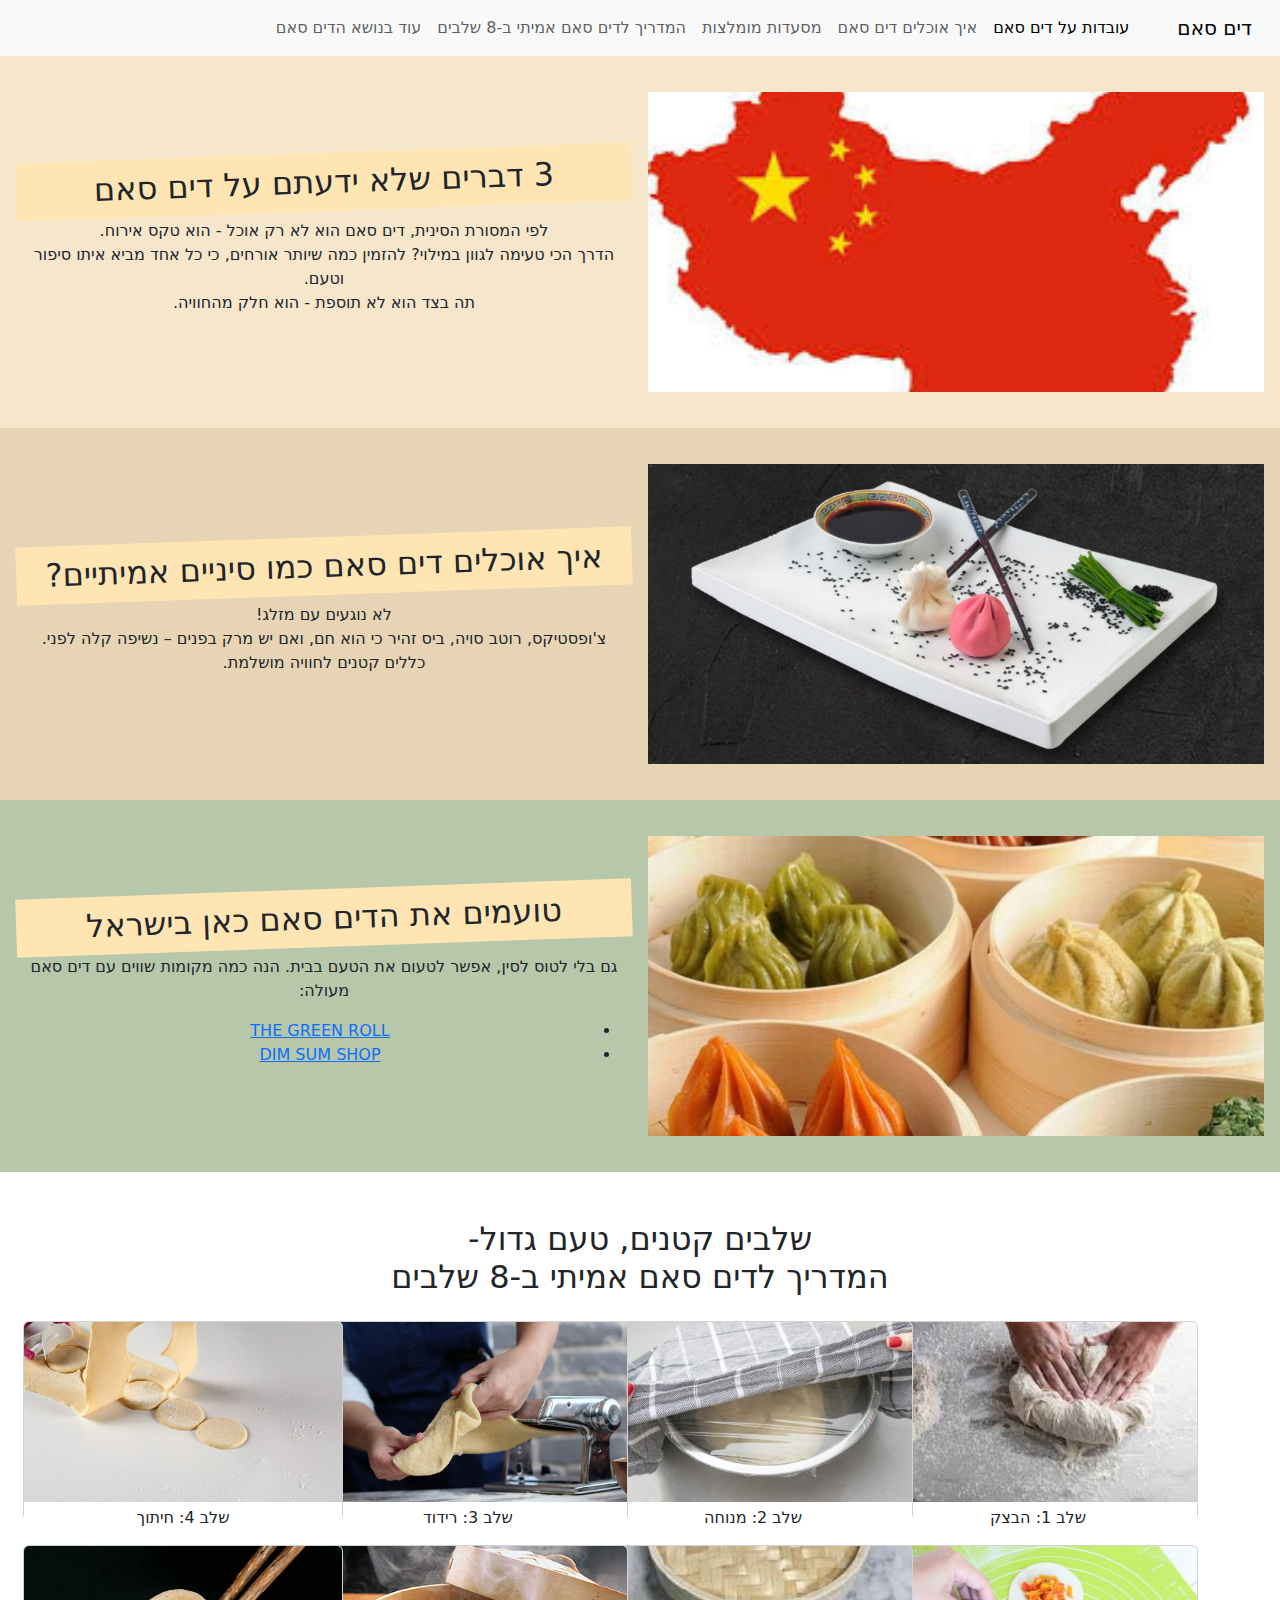
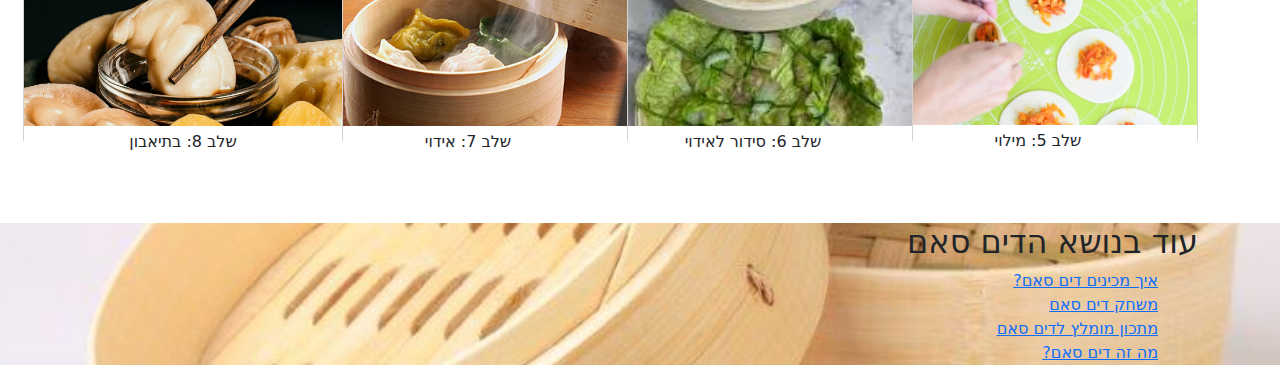
<file: index.html>
<!DOCTYPE html> <!-- HTML5 -->
<html lang="he"><!-- Hebrew Language -->

<head>
    <meta charset="UTF-8"> <!-- The character set -->
    <title>דים סאם- כיסונים קטנים עם טעמים גדולים</title>
    <meta name="viewport" content="width=device-width, initial-scale=1"> <!-- To Be Responsive -->
    <!-- Latest compiled and minified CSS -->
    <link rel="stylesheet" href="https://cdn.jsdelivr.net/npm/bootstrap@5.3.0/dist/css/bootstrap.min.css">
    <!-- Bootstrap JavaScript Bundle -->
    <script src="https://cdn.jsdelivr.net/npm/bootstrap@5.3.0/dist/js/bootstrap.bundle.min.js"></script>
    <link rel="stylesheet" href="stylesheet.css">
</head>

<body dir="rtl">

    <header>
        <nav class="navbar navbar-expand-lg navbar-light bg-light">
            <div class="container-fluid">
                <a class="navbar-brand" href="#">דים סאם</a>
                <button class="navbar-toggler" type="button" data-bs-toggle="collapse" data-bs-target="#navbarNav"
                    aria-controls="navbarNav" aria-expanded="false" aria-label="Toggle navigation">
                    <span class="navbar-toggler-icon"></span>
                </button>
                <div class="collapse navbar-collapse" id="navbarNav">
                    <ul class="navbar-nav ms-auto">
                        <li class="nav-item">
                            <a class="nav-link active" aria-current="page" href="#section1">עובדות על דים סאם</a>
                        </li>
                        <li class="nav-item">
                            <a class="nav-link" href="#section2">איך אוכלים דים סאם</a>
                        </li>
                        <li class="nav-item">
                            <a class="nav-link" href="#section3">מסעדות מומלצות</a>
                        </li>
                        <li class="nav-item">
                            <a class="nav-link" href="#cards-section">המדריך לדים סאם אמיתי ב-8 שלבים</a>
                        </li>
                        <li class="nav-item">
                            <a class="nav-link" href="#footer">עוד בנושא הדים סאם</a>
                        </li>
                    </ul>
                </div>
            </div>
        </nav>
    </header>

    <section id="section1" class="hero-section">
        <div class="hero-row">
            <div class="hero-img">
                <img src="Images/image1.jpg" alt="דגל סין" class="hero-image">
            </div>
            <div class="hero-text">
                <h2 class="hero-heading">3 דברים שלא ידעתם על דים סאם</h2>
                <p>
                    לפי המסורת הסינית, דים סאם הוא לא רק אוכל - הוא טקס אירוח.<br>
                    הדרך הכי טעימה לגוון במילוי? להזמין כמה שיותר אורחים, כי כל אחד מביא איתו סיפור וטעם.<br>
                    תה בצד הוא לא תוספת - הוא חלק מהחוויה.
                </p>
            </div>
        </div>
    </section>

    <section id="section2" class="hero-section">
        <div class="hero-row">
            <div class="hero-img">
                <img src="Images/image2.jpg" alt="דים סאם מוגש עם רוטב סויה וצ'ופסטיקס" class="hero-image">
            </div>
            <div class="hero-text">
                <h2 class="hero-heading">איך אוכלים דים סאם כמו סיניים אמיתיים?</h2>
                <p>
                    לא נוגעים עם מזלג!<br>
                    צ'ופסטיקס, רוטב סויה, ביס זהיר כי הוא חם, ואם יש מרק בפנים – נשיפה קלה לפני.<br>
                    כללים קטנים לחוויה מושלמת.
                </p>
            </div>
        </div>
    </section>

    <section id="section3" class="hero-section">
        <div class="hero-row">
            <div class="hero-img">
                <img src="Images/image3.jpg" alt="מבחר סוגים של דים סאם" class="hero-image">
            </div>
            <div class="hero-text">
                <h2 class="hero-heading">טועמים את הדים סאם כאן בישראל</h2>
                <p>
                    גם בלי לטוס לסין, אפשר לטעום את הטעם בבית. הנה כמה מקומות שווים עם דים סאם מעולה:
                </p>
                <ul>
                    <li><a href="https://thegreenroll.co.il" target="_blank">THE GREEN ROLL</a></li>
                    <li><a href="https://dimsum.co.il" target="_blank">DIM SUM SHOP</a></li>
                </ul>
            </div>
        </div>
    </section>

    <section id="cards-section" class="container py-5">
        <h2 id="card-section-title" class="text-center mb-4">שלבים קטנים, טעם גדול- <br> המדריך לדים סאם אמיתי ב-8 שלבים
        </h2>
        <div class="cards-container row g-4">

            <div class="col-12 col-sm-6 col-md-4 col-lg-3">
                <div class="card">
                    <img src="Images/1.jpg" alt="לישה" class="card-img-top">
                    <div class="card-body">
                        <p class="card-text">שלב 1: הבצק</p>
                    </div>
                </div>
            </div>

            <div class="col-12 col-sm-6 col-md-4 col-lg-3">
                <div class="card">
                    <img src="Images/2.jpg" alt="מנוחה" class="card-img-top">
                    <div class="card-body">
                        <p class="card-text">שלב 2: מנוחה</p>
                    </div>
                </div>
            </div>

            <div class="col-12 col-sm-6 col-md-4 col-lg-3">
                <div class="card">
                    <img src="Images/3.jpg" alt="רידוד" class="card-img-top">
                    <div class="card-body">
                        <p class="card-text">שלב 3: רידוד</p>
                    </div>
                </div>
            </div>

            <div class="col-12 col-sm-6 col-md-4 col-lg-3">
                <div class="card">
                    <img src="Images/4.jpg" alt="חיתוך עיגולים" class="card-img-top">
                    <div class="card-body">
                        <p class="card-text">שלב 4: חיתוך</p>
                    </div>
                </div>
            </div>

            <div class="col-12 col-sm-6 col-md-4 col-lg-3">
                <div class="card">
                    <img src="Images/5.jpg" alt="מילוי וקיפול" class="card-img-top">
                    <div class="card-body">
                        <p class="card-text">שלב 5: מילוי</p>
                    </div>
                </div>
            </div>

            <div class="col-12 col-sm-6 col-md-4 col-lg-3">
                <div class="card">
                    <img src="Images/6.jpg" alt="סידור לאידוי" class="card-img-top">
                    <div class="card-body">
                        <p class="card-text">שלב 6: סידור לאידוי</p>
                    </div>
                </div>
            </div>

            <div class="col-12 col-sm-6 col-md-4 col-lg-3">
                <div class="card">
                    <img src="Images/7.jpg" alt="אידוי" class="card-img-top">
                    <div class="card-body">
                        <p class="card-text">שלב 7: אידוי</p>
                    </div>
                </div>
            </div>

            <div class="col-12 col-sm-6 col-md-4 col-lg-3">
                <div class="card">
                    <img src="Images/8.jpg" alt="מוכן" class="card-img-top">
                    <div class="card-body">
                        <p class="card-text">שלב 8: בתיאבון</p>
                    </div>
                </div>
            </div>
        </div>
    </section>

    <footer id="footer">
        <div class="container">
            <h2>עוד בנושא הדים סאם</h2>
            <nav>
                <ul class="list-unstyled">
                    <li><a href="https://www.youtube.com/watch?v=sEj4P_vzqkQ" target="_blank">איך מכינים דים סאם?</a>
                    </li>
                    <li><a href="https://www.google.com/search?sca_esv=ea28a01ba0d65b63&sxsrf=AHTn8zq3gxIyJBvE_Lip9k0sD4JRrT_Qlg:1744367171169&q=dim+sum&udm=7&fbs=[base64]&sa=X&sqi=2&ved=2ahUKEwjgsuGM4s-MAxUBBdsEHVCSCFcQtKgLegQIExAB&biw=1400&bih=915&dpr=1#fpstate=ive&vld=cid:557ecf69,vid:1vGyV5YSOtY,st:0"
                            target="_blank">משחק דים סאם</a></li>
                    <li><a href="https://omermiller.co.il/%D7%93%D7%99%D7%9D-%D7%A1%D7%90%D7%9D/" target="_blank">מתכון
                            מומלץ לדים סאם</a></li>
                    <li><a href="https://milog.co.il/%D7%93%D7%99%D7%9D_%D7%A1%D7%90%D7%9D" target="_blank">מה זה דים
                            סאם?</a></li>
                </ul>
            </nav>
        </div>
    </footer>

</body>

</html>
</file>
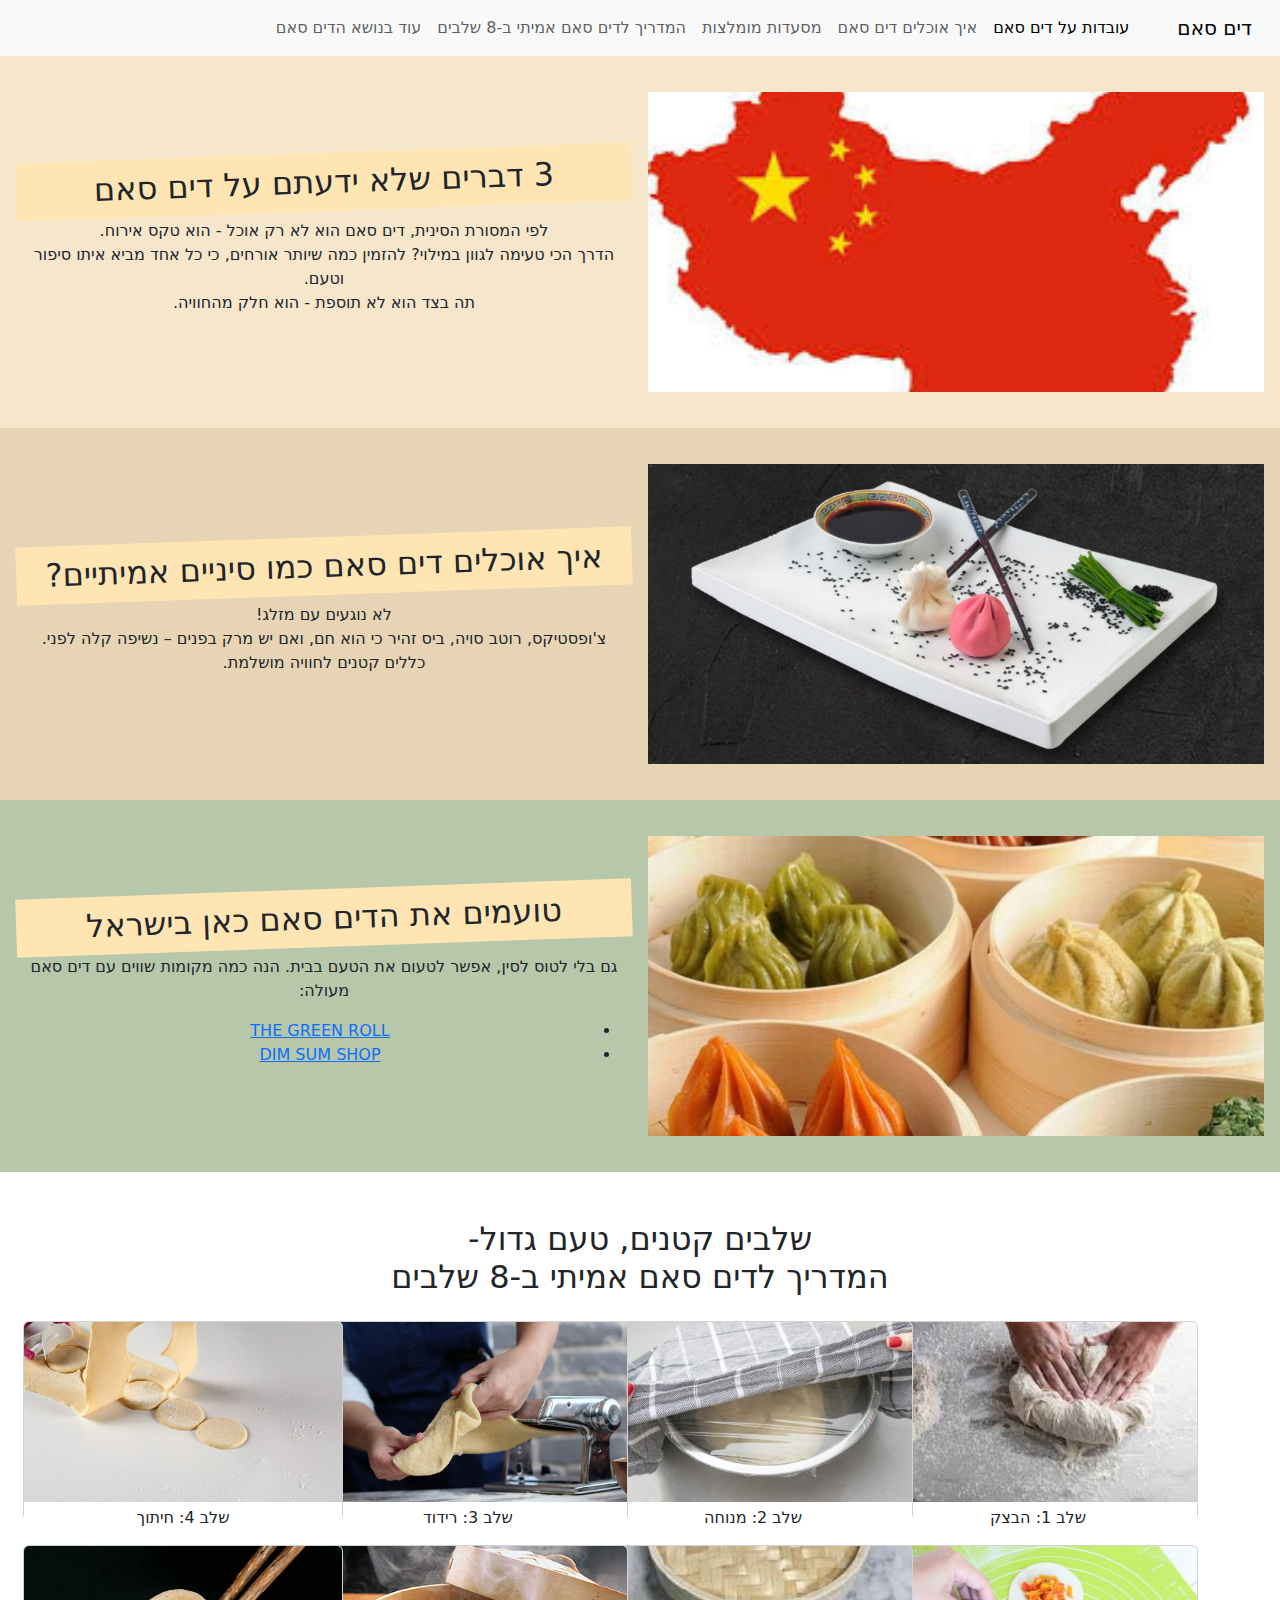
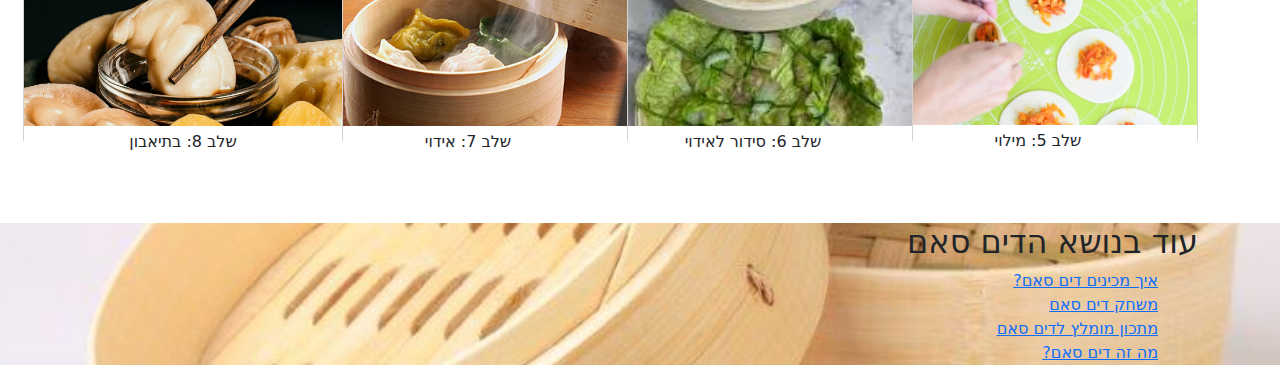
<file: Tar1.html>
<!DOCTYPE html> <!-- HTML5 -->
<html lang="he"><!-- Hebrew Language -->

<head>
    <meta charset="UTF-8"> <!-- The character set -->
    <title>דים סאם- כיסונים קטנים עם טעמים גדולים</title>
    <meta name="viewport" content="width=device-width, initial-scale=1"> <!-- To Be Responsive -->
    <!-- Latest compiled and minified CSS -->
    <link rel="stylesheet" href="https://cdn.jsdelivr.net/npm/bootstrap@5.3.0/dist/css/bootstrap.min.css">
    <!-- Bootstrap JavaScript Bundle -->
    <script src="https://cdn.jsdelivr.net/npm/bootstrap@5.3.0/dist/js/bootstrap.bundle.min.js"></script>
    <link rel="stylesheet" href="stylesheet.css">
</head>

<body dir="rtl">

    <header>
        <nav class="navbar navbar-expand-lg navbar-light bg-light">
            <div class="container-fluid">
                <a class="navbar-brand" href="#">דים סאם</a>
                <button class="navbar-toggler" type="button" data-bs-toggle="collapse" data-bs-target="#navbarNav"
                    aria-controls="navbarNav" aria-expanded="false" aria-label="Toggle navigation">
                    <span class="navbar-toggler-icon"></span>
                </button>
                <div class="collapse navbar-collapse" id="navbarNav">
                    <ul class="navbar-nav ms-auto">
                        <li class="nav-item">
                            <a class="nav-link active" aria-current="page" href="#section1">עובדות על דים סאם</a>
                        </li>
                        <li class="nav-item">
                            <a class="nav-link" href="#section2">איך אוכלים דים סאם</a>
                        </li>
                        <li class="nav-item">
                            <a class="nav-link" href="#section3">מסעדות מומלצות</a>
                        </li>
                        <li class="nav-item">
                            <a class="nav-link" href="#cards-section">המדריך לדים סאם אמיתי ב-8 שלבים</a>
                        </li>
                        <li class="nav-item">
                            <a class="nav-link" href="#footer">עוד בנושא הדים סאם</a>
                        </li>
                    </ul>
                </div>
            </div>
        </nav>
    </header>

    <section id="section1" class="hero-section">
        <div class="hero-row">
            <div class="hero-img">
                <img src="Images/image1.jpg" alt="דגל סין" class="hero-image">
            </div>
            <div class="hero-text">
                <h2 class="hero-heading">3 דברים שלא ידעתם על דים סאם</h2>
                <p>
                    לפי המסורת הסינית, דים סאם הוא לא רק אוכל - הוא טקס אירוח.<br>
                    הדרך הכי טעימה לגוון במילוי? להזמין כמה שיותר אורחים, כי כל אחד מביא איתו סיפור וטעם.<br>
                    תה בצד הוא לא תוספת - הוא חלק מהחוויה.
                </p>
            </div>
        </div>
    </section>

    <section id="section2" class="hero-section">
        <div class="hero-row">
            <div class="hero-img">
                <img src="Images/image2.jpg" alt="דים סאם מוגש עם רוטב סויה וצ'ופסטיקס" class="hero-image">
            </div>
            <div class="hero-text">
                <h2 class="hero-heading">איך אוכלים דים סאם כמו סיניים אמיתיים?</h2>
                <p>
                    לא נוגעים עם מזלג!<br>
                    צ'ופסטיקס, רוטב סויה, ביס זהיר כי הוא חם, ואם יש מרק בפנים – נשיפה קלה לפני.<br>
                    כללים קטנים לחוויה מושלמת.
                </p>
            </div>
        </div>
    </section>

    <section id="section3" class="hero-section">
        <div class="hero-row">
            <div class="hero-img">
                <img src="Images/image3.jpg" alt="מבחר סוגים של דים סאם" class="hero-image">
            </div>
            <div class="hero-text">
                <h2 class="hero-heading">טועמים את הדים סאם כאן בישראל</h2>
                <p>
                    גם בלי לטוס לסין, אפשר לטעום את הטעם בבית. הנה כמה מקומות שווים עם דים סאם מעולה:
                </p>
                <ul>
                    <li><a href="https://thegreenroll.co.il" target="_blank">THE GREEN ROLL</a></li>
                    <li><a href="https://dimsum.co.il" target="_blank">DIM SUM SHOP</a></li>
                </ul>
            </div>
        </div>
    </section>

    <section id="cards-section" class="container py-5">
        <h2 id="card-section-title" class="text-center mb-4">שלבים קטנים, טעם גדול- <br> המדריך לדים סאם אמיתי ב-8 שלבים
        </h2>
        <div class="cards-container row g-4">

            <div class="col-12 col-sm-6 col-md-4 col-lg-3">
                <div class="card">
                    <img src="Images/1.jpg" alt="לישה" class="card-img-top">
                    <div class="card-body">
                        <p class="card-text">שלב 1: הבצק</p>
                    </div>
                </div>
            </div>

            <div class="col-12 col-sm-6 col-md-4 col-lg-3">
                <div class="card">
                    <img src="Images/2.jpg" alt="מנוחה" class="card-img-top">
                    <div class="card-body">
                        <p class="card-text">שלב 2: מנוחה</p>
                    </div>
                </div>
            </div>

            <div class="col-12 col-sm-6 col-md-4 col-lg-3">
                <div class="card">
                    <img src="Images/3.jpg" alt="רידוד" class="card-img-top">
                    <div class="card-body">
                        <p class="card-text">שלב 3: רידוד</p>
                    </div>
                </div>
            </div>

            <div class="col-12 col-sm-6 col-md-4 col-lg-3">
                <div class="card">
                    <img src="Images/4.jpg" alt="חיתוך עיגולים" class="card-img-top">
                    <div class="card-body">
                        <p class="card-text">שלב 4: חיתוך</p>
                    </div>
                </div>
            </div>

            <div class="col-12 col-sm-6 col-md-4 col-lg-3">
                <div class="card">
                    <img src="Images/5.jpg" alt="מילוי וקיפול" class="card-img-top">
                    <div class="card-body">
                        <p class="card-text">שלב 5: מילוי</p>
                    </div>
                </div>
            </div>

            <div class="col-12 col-sm-6 col-md-4 col-lg-3">
                <div class="card">
                    <img src="Images/6.jpg" alt="סידור לאידוי" class="card-img-top">
                    <div class="card-body">
                        <p class="card-text">שלב 6: סידור לאידוי</p>
                    </div>
                </div>
            </div>

            <div class="col-12 col-sm-6 col-md-4 col-lg-3">
                <div class="card">
                    <img src="Images/7.jpg" alt="אידוי" class="card-img-top">
                    <div class="card-body">
                        <p class="card-text">שלב 7: אידוי</p>
                    </div>
                </div>
            </div>

            <div class="col-12 col-sm-6 col-md-4 col-lg-3">
                <div class="card">
                    <img src="Images/8.jpg" alt="מוכן" class="card-img-top">
                    <div class="card-body">
                        <p class="card-text">שלב 8: בתיאבון</p>
                    </div>
                </div>
            </div>
        </div>
    </section>

    <footer id="footer">
        <div class="container">
            <h2>עוד בנושא הדים סאם</h2>
            <nav>
                <ul class="list-unstyled">
                    <li><a href="https://www.youtube.com/watch?v=sEj4P_vzqkQ" target="_blank">איך מכינים דים סאם?</a>
                    </li>
                    <li><a href="https://www.google.com/search?sca_esv=ea28a01ba0d65b63&sxsrf=AHTn8zq3gxIyJBvE_Lip9k0sD4JRrT_Qlg:1744367171169&q=dim+sum&udm=7&fbs=[base64]&sa=X&sqi=2&ved=2ahUKEwjgsuGM4s-MAxUBBdsEHVCSCFcQtKgLegQIExAB&biw=1400&bih=915&dpr=1#fpstate=ive&vld=cid:557ecf69,vid:1vGyV5YSOtY,st:0"
                            target="_blank">משחק דים סאם</a></li>
                    <li><a href="https://omermiller.co.il/%D7%93%D7%99%D7%9D-%D7%A1%D7%90%D7%9D/" target="_blank">מתכון
                            מומלץ לדים סאם</a></li>
                    <li><a href="https://milog.co.il/%D7%93%D7%99%D7%9D_%D7%A1%D7%90%D7%9D" target="_blank">מה זה דים
                            סאם?</a></li>
                </ul>
            </nav>
        </div>
    </footer>

</body>

</html>
</file>
<file: stylesheet.css>
html {
    scroll-behavior: smooth;
}

.hero-section {
    padding: 20px 0;
}

.hero-row {
    display: flex;
    justify-content: center;
    align-items: center;
    gap: 16px;
    padding: 16px;
    flex-wrap: wrap;
}

.hero-img,
.hero-text {
    flex: 1 1 300px;
}

.hero-image {
    width: 100%;
    height: 300px;
    object-fit: cover;
    display: block;
}

.hero-text {
    display: flex;
    flex-direction: column;
    justify-content: center;
    text-align: center;
}

.hero-heading {
    background-color: #ffe5b4;
    padding: 10px;
    display: inline-block;
    transform: rotate(-2deg);
}

.text-container {
    display: flex;
    flex-direction: column;
    justify-content: center;
    align-items: center;
    text-align: center;
}

#section1 {
    background-color: #F6E6CB;
}

#section2 {
    background-color: #E7D4B5;
}

#section3 {
    background-color: #B6C7AA;
}

.card-img-top {
    width: 100%;
    height: 180px;
    object-fit: cover;
}

.card {
    width: 320px;
    height: 200px;
    transition: width 0.5s;
}

.card:hover {
    width: 340px;
}

.card-body {
    height: 20px;
    padding: 16px;
    text-align: center;
    display: flex;
    align-items: center;
    justify-content: center;
    background-color: white;
}

#cards-section {
    margin-bottom: 30px;
}

#card-section-title {
    position: relative;
    animation: slideRight 2s infinite;
}

@keyframes slideRight {
    from {
        left: 0px;
    }

    to {
        left: 10px;
    }
}

#footer {
    background-image: url(Images/footer.jpg);
    background-size: cover;
    background-position: center;
}
</file>
